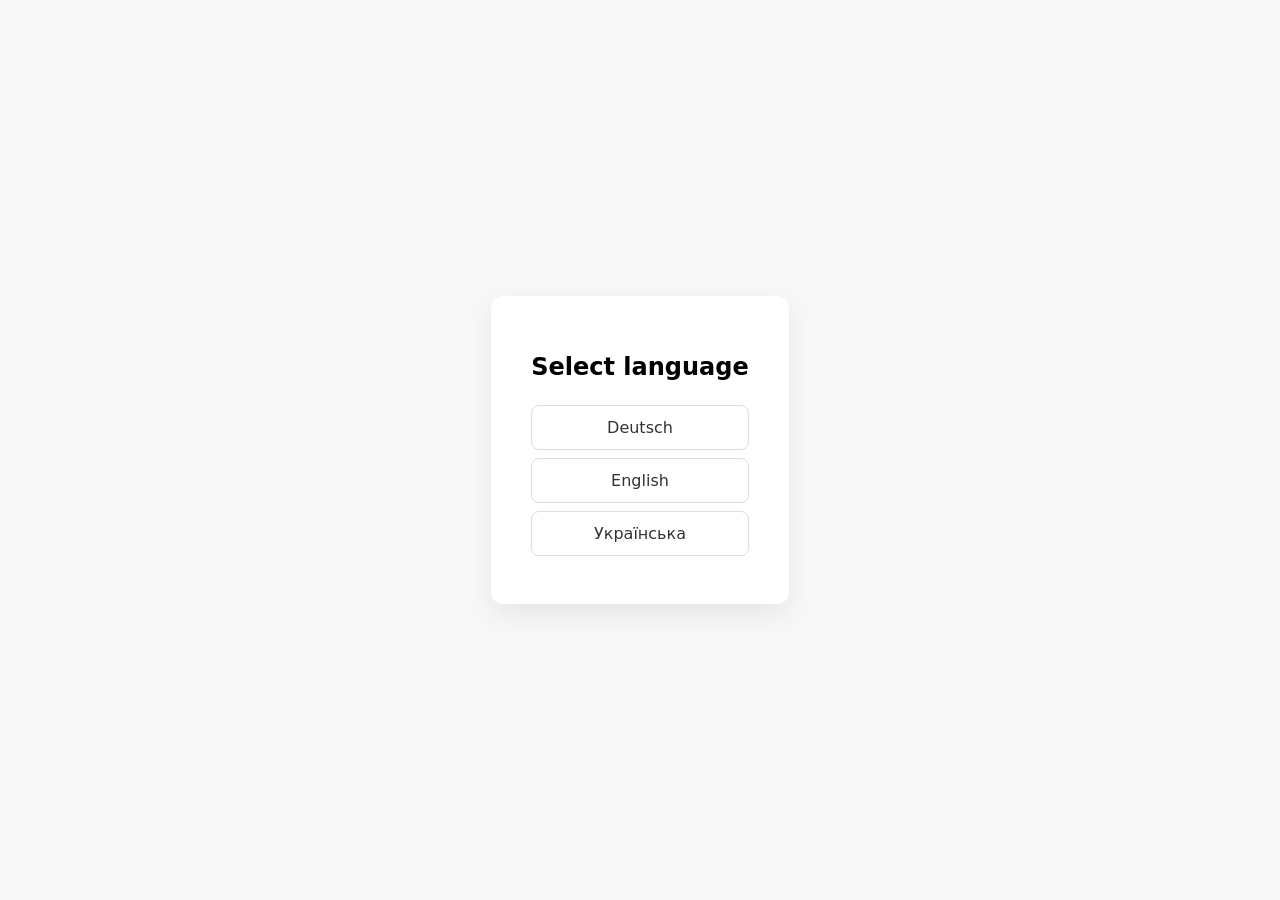
<file: index.html>
<!DOCTYPE html>
<html lang="en">
<head>
  <meta charset="UTF-8" />
  <title>Art Portfolio</title>
  <meta name="viewport" content="width=device-width, initial-scale=1.0" />

  <style>
    body {
      margin: 0;
      font-family: system-ui, -apple-system, BlinkMacSystemFont, "Segoe UI", sans-serif;
      background: #f8f8f8;
      display: flex;
      justify-content: center;
      align-items: center;
      height: 100vh;
    }

    .language-box {
      background: white;
      padding: 40px;
      border-radius: 12px;
      box-shadow: 0 10px 30px rgba(0,0,0,0.08);
      text-align: center;
    }

    h1 {
      margin-bottom: 24px;
      font-size: 24px;
    }

    .languages a {
      display: block;
      text-decoration: none;
      color: #333;
      padding: 12px 20px;
      margin: 8px 0;
      border: 1px solid #ddd;
      border-radius: 8px;
      transition: all 0.2s ease;
    }

    .languages a:hover {
      background: #000;
      color: #fff;
    }
  </style>
</head>
<body>

  <div class="language-box">
    <h1>Select language</h1>
    <div class="languages">
      <a href="de/index.html">Deutsch</a>
      <a href="en/index.html">English</a>
      <a href="ua/index.html">Українська</a>
    </div>
  </div>

</body>
</html>
</file>
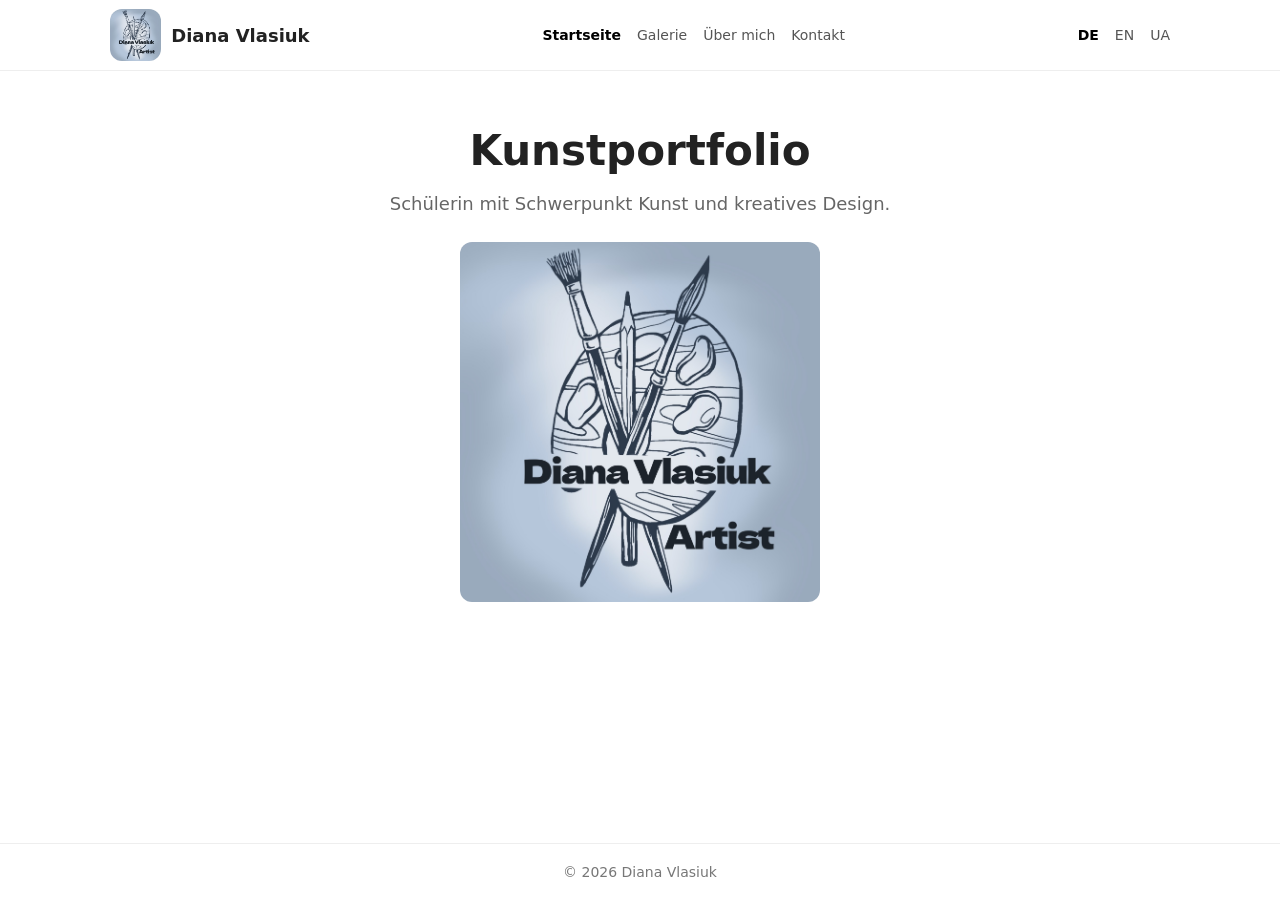
<file: de/index.html>
<!DOCTYPE html>
<html lang="de">
<head>
  <meta charset="UTF-8" />
  <title>Diana Vlasiuk – Kunstportfolio</title>
  <meta name="viewport" content="width=device-width, initial-scale=1.0" />

  <link rel="stylesheet" href="../assets/css/style.css" />
</head>
<body>

  <!-- HEADER / MENU -->
  <header class="header">
    <div class="container">
      <div class="logo">
        <img src="../assets/images/logo/logo.jpg">
        <span>Diana Vlasiuk</span>
      </div>


      <nav class="nav-menu">
        <a href="index.html" class="active">Startseite</a>
        <a href="gallery.html">Galerie</a>
        <a href="about.html">Über mich</a>
        <a href="contact.html">Kontakt</a>
      </nav>

      <!-- Language switch -->
      <div class="lang-switch">
        <a href="../de/index.html" class="active">DE</a>
        <a href="../en/index.html">EN</a>
        <a href="../ua/index.html">UA</a>
      </div>
    </div>
  </header>

  <!-- MAIN CONTENT -->
  <main class="container">
    <section class="hero">
      <h1>Kunstportfolio</h1>
      <p>Schülerin mit Schwerpunkt Kunst und kreatives Design.</p>
      <!-- BIG LOGO -->
      <div class="big-logo">
          <img src="../assets/images/logo/logo.jpg" alt="Diana's logo" class="profile-photo">
      </div>      
    </section>
  </main>

  <!-- FOOTER -->
  <footer class="footer">
    <div class="container">
      © 2026 Diana Vlasiuk
    </div>
  </footer>

</body>
</html>
</file>
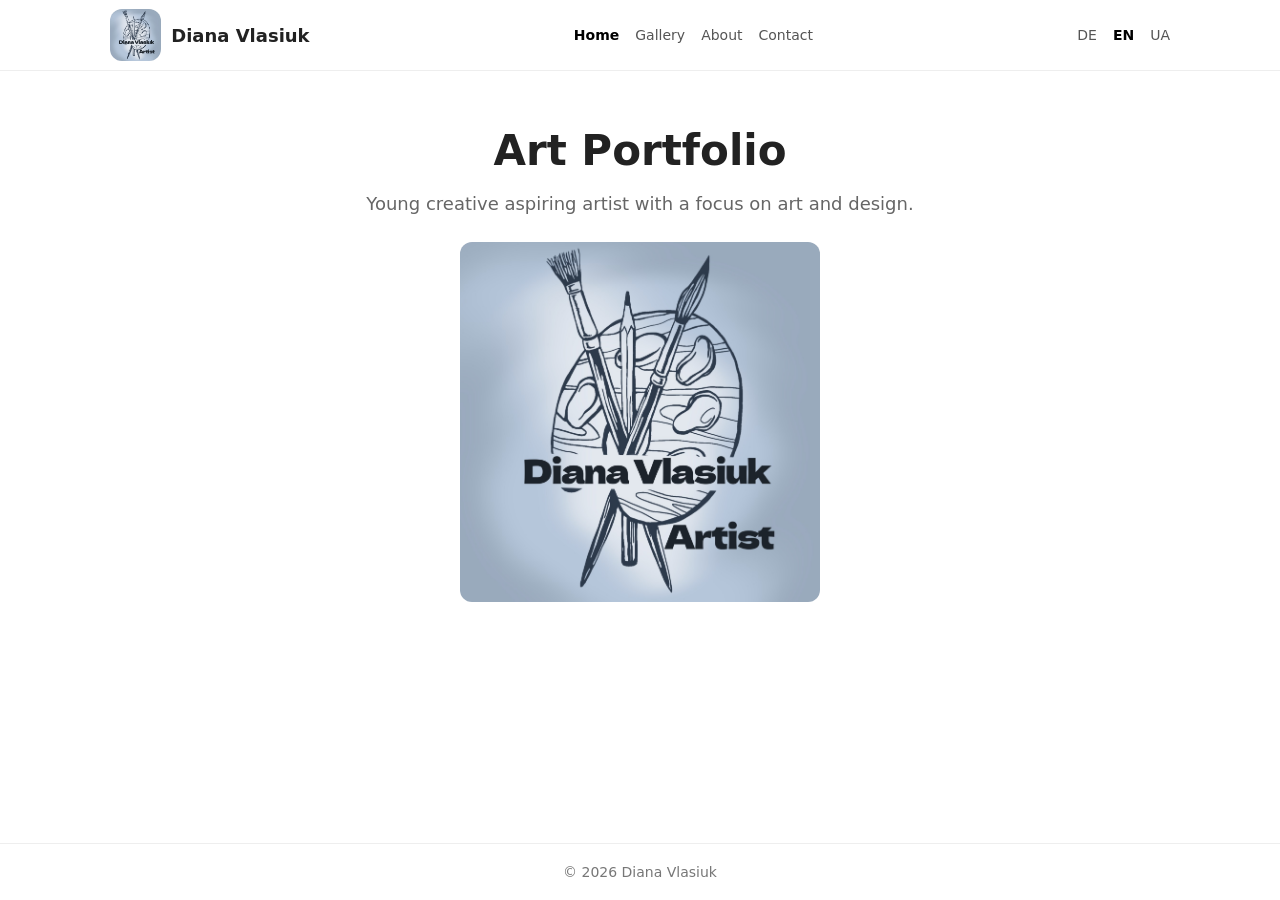
<file: en/index.html>
<!DOCTYPE html>
<html lang="en">
<head>
  <meta charset="UTF-8" />
  <title>Diana Vlasiuk – Art Portfolio</title>
  <meta name="viewport" content="width=device-width, initial-scale=1.0" />

  <link rel="stylesheet" href="../assets/css/style.css" />
</head>
<body>

  <!-- HEADER / MENU -->
  <header class="header">
    <div class="container">      
      <div class="logo">
        <img src="../assets/images/logo/logo.jpg">
        <span>Diana Vlasiuk</span>
      </div>

      <nav class="nav-menu">
        <a href="index.html" class="active">Home</a>
        <a href="gallery.html">Gallery</a>
        <a href="about.html">About</a>
        <a href="contact.html">Contact</a>
      </nav>

      <!-- Language switch -->
      <div class="lang-switch">
        <a href="../de/index.html">DE</a>
        <a href="../en/index.html" class="active">EN</a>
        <a href="../ua/index.html">UA</a>
      </div>
    </div>
  </header>

  <!-- MAIN CONTENT -->
  <main class="container">
    <section class="hero">
      <h1>Art Portfolio</h1>
      <p>Young creative aspiring artist with a focus on art and design.</p>
      <!-- BIG LOGO -->
      <div class="big-logo">
          <img src="../assets/images/logo/logo.jpg" alt="Diana's logo" class="profile-photo">
      </div>      
    </section>
  </main>

  <!-- FOOTER -->
  <footer class="footer">
    <div class="container">
      © 2026 Diana Vlasiuk
    </div>
  </footer>

</body>
</html>
</file>
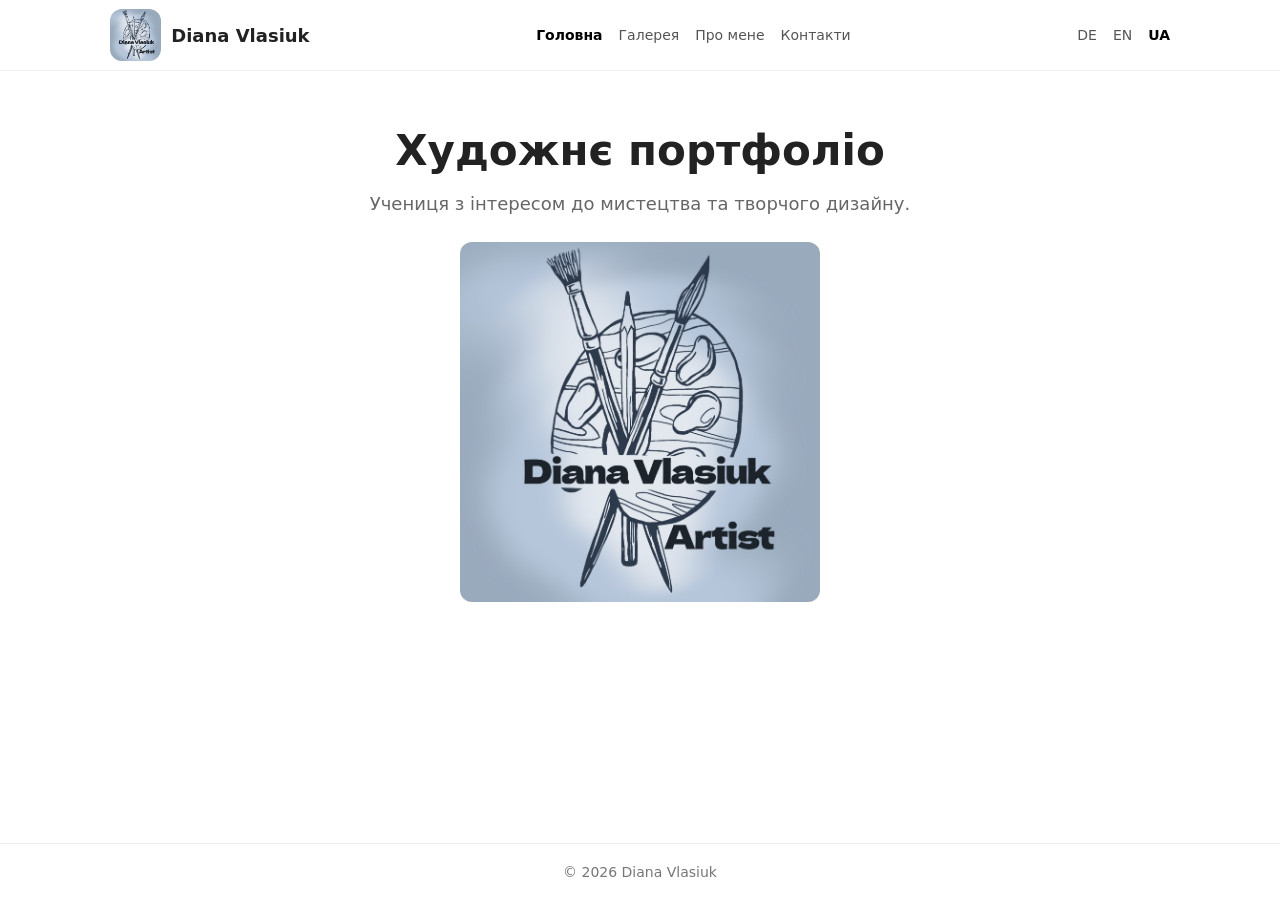
<file: ua/index.html>
<!DOCTYPE html>
<html lang="uk">
<head>
  <meta charset="UTF-8" />
  <title>Diana Vlasiuk – Художнє портфоліо</title>
  <meta name="viewport" content="width=device-width, initial-scale=1.0" />

  <link rel="stylesheet" href="../assets/css/style.css" />
</head>
<body>

  <!-- HEADER / MENU -->
  <header class="header">
    <div class="container">
      <div class="logo">
        <img src="../assets/images/logo/logo.jpg">
        <span>Diana Vlasiuk</span>
      </div>


      <nav class="nav-menu">
        <a href="index.html" class="active">Головна</a>
        <a href="gallery.html">Галерея</a>
        <a href="about.html">Про мене</a>
        <a href="contact.html">Контакти</a>
      </nav>

      <!-- Language switch -->
      <div class="lang-switch">
        <a href="../de/index.html">DE</a>
        <a href="../en/index.html">EN</a>
        <a href="../ua/index.html" class="active">UA</a>
      </div>
    </div>
  </header>

  <!-- MAIN CONTENT -->
  <main class="container">
    <section class="hero">
      <h1>Художнє портфоліо</h1>
      <p>Учениця з інтересом до мистецтва та творчого дизайну.</p>
      <!-- BIG LOGO -->
      <div class="big-logo">
          <img src="../assets/images/logo/logo.jpg" alt="Diana's logo" class="profile-photo">
      </div>      
    </section>
  </main>

  <!-- FOOTER -->
  <footer class="footer">
    <div class="container">
      © 2026 Diana Vlasiuk
    </div>
  </footer>

</body>
</html>
</file>
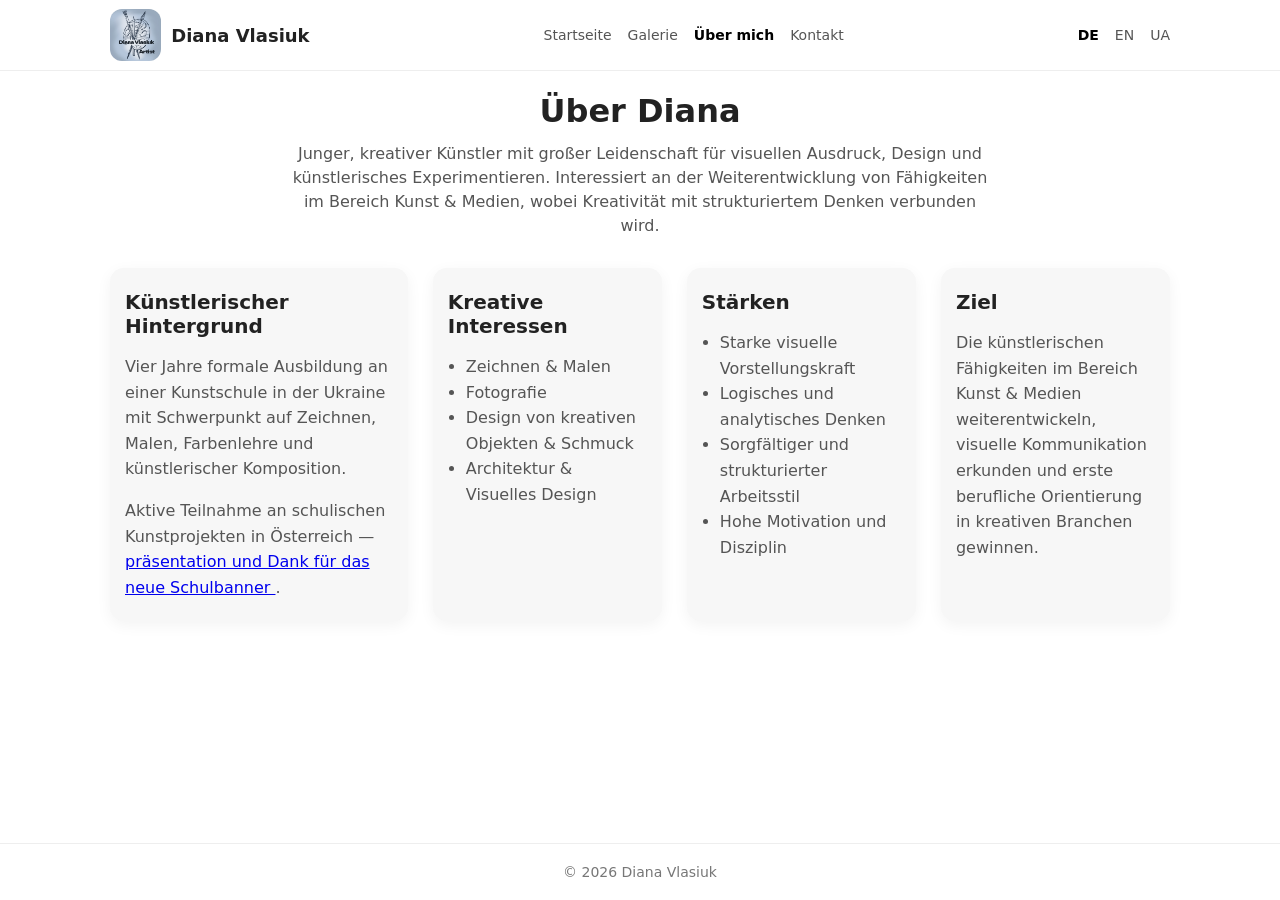
<file: de/about.html>
<!DOCTYPE html>
<html lang="en">
<head>
    <meta charset="UTF-8">
    <title>Über Diana Vlasiuk</title>
    <meta name="viewport" content="width=device-width, initial-scale=1.0" />
    <link rel="stylesheet" href="../assets/css/style.css" />
</head>
<body>

  <!-- HEADER -->
  <header class="header">
    <div class="container">
      <div class="logo">
        <img src="../assets/images/logo/logo.jpg">
        <span>Diana Vlasiuk</span>
      </div>

      <nav class="nav-menu">
        <a href="index.html">Startseite</a>
        <a href="gallery.html">Galerie</a>
        <a href="about.html" class="active">Über mich</a>
        <a href="contact.html">Kontakt</a>
      </nav>

      <div class="lang-switch">
        <a href="../de/gallery.html"  class="active">DE</a>
        <a href="../en/gallery.html">EN</a>
        <a href="../ua/gallery.html">UA</a>
      </div>
    </div>
  </header>

  <main class="about-container">

  <div class="about-hero">
      <h1>Über Diana</h1>
      <p class="about-intro">
          Junger, kreativer Künstler mit großer Leidenschaft für visuellen Ausdruck, Design und künstlerisches Experimentieren.
          Interessiert an der Weiterentwicklung von Fähigkeiten im Bereich Kunst & Medien, wobei Kreativität mit strukturiertem Denken verbunden wird.
      </p>
  </div>

  <div class="about-grid">

      <div class="about-card">
    <h2>Künstlerischer Hintergrund</h2>
    <p>
        Vier Jahre formale Ausbildung an einer Kunstschule in der Ukraine
        mit Schwerpunkt auf Zeichnen, Malen, Farbenlehre und künstlerischer Komposition.
    </p>
    <p>
        Aktive Teilnahme an schulischen Kunstprojekten in Österreich —
        <a href="https://www.ms-finkenstein.at/aktuelles/pr%C3%A4sentation-und-danksagung-zum-neuen-banner-der-schule"
           target="_blank" rel="noopener noreferrer">
            präsentation und Dank für das neue Schulbanner
        </a>.
    </p>
</div>

  <div class="about-card">
    <h2>Kreative Interessen</h2>
    <ul>
        <li>Zeichnen & Malen</li>
        <li>Fotografie</li>
        <li>Design von kreativen Objekten & Schmuck</li>
        <li>Architektur & Visuelles Design</li>
    </ul>
  </div>

  <div class="about-card">
    <h2>Stärken</h2>
    <ul>
        <li>Starke visuelle Vorstellungskraft</li>
        <li>Logisches und analytisches Denken</li>
        <li>Sorgfältiger und strukturierter Arbeitsstil</li>
        <li>Hohe Motivation und Disziplin</li>
    </ul>
  </div>

  <div class="about-card">
    <h2>Ziel</h2>
    <p>
        Die künstlerischen Fähigkeiten im Bereich Kunst & Medien weiterentwickeln,
        visuelle Kommunikation erkunden und erste berufliche Orientierung
        in kreativen Branchen gewinnen.
    </p>
  </div>

  </div>

</main>

  <!-- FOOTER -->
  <footer class="footer">
    <div class="container">
      © 2026 Diana Vlasiuk
    </div>
  </footer>

</body>
</html>
</file>
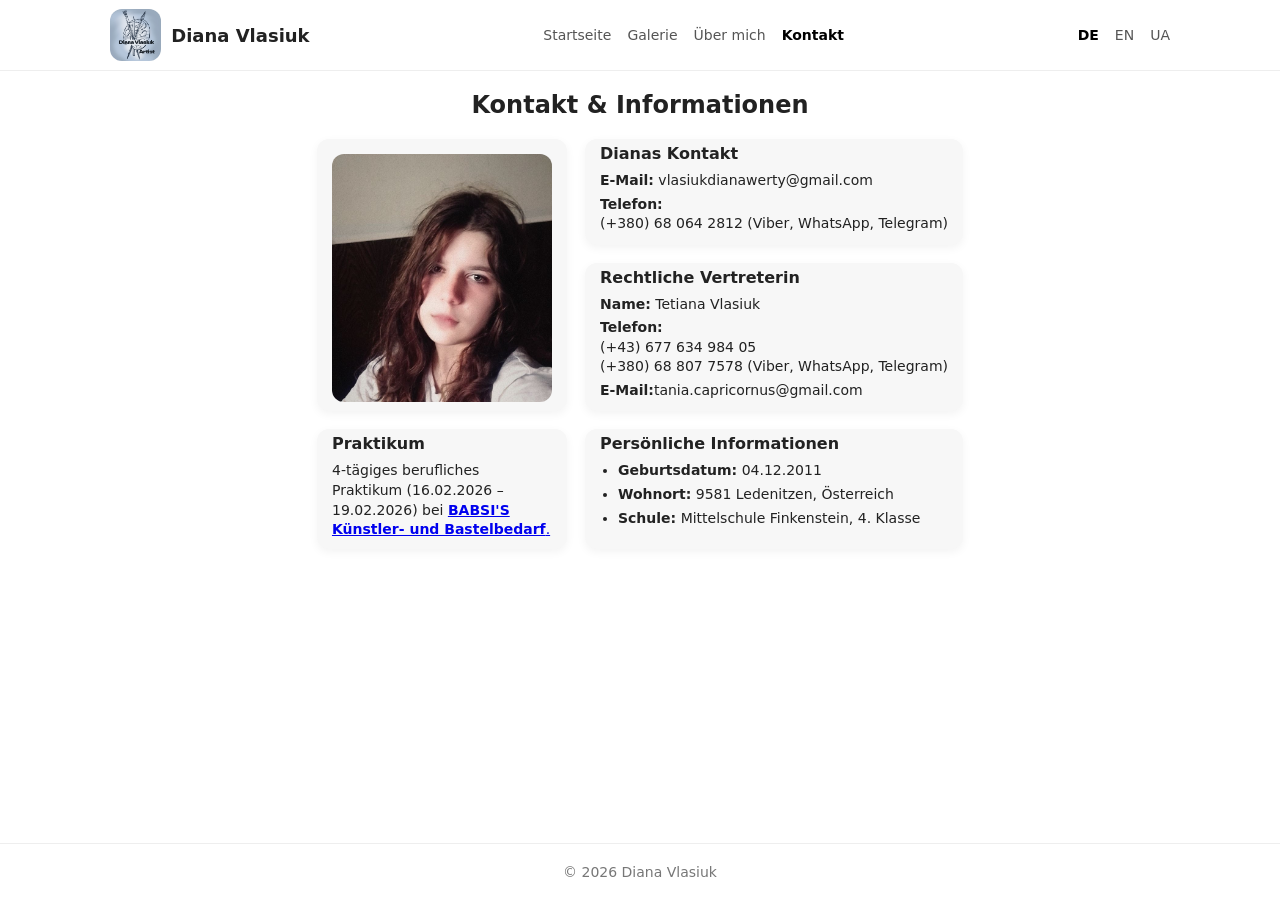
<file: de/contact.html>
<!DOCTYPE html>
<html lang="en">
<head>
    <meta charset="UTF-8">
    <title>Kontakt Diana Vlasiuk</title>
    <meta name="viewport" content="width=device-width, initial-scale=1.0" />
    <link rel="stylesheet" href="../assets/css/style.css" />
</head>
<body>

  <!-- HEADER -->
  <header class="header">
    <div class="container">
      <div class="logo">
        <img src="../assets/images/logo/logo.jpg">
        <span>Diana Vlasiuk</span>
      </div>

      <nav class="nav-menu">
        <a href="index.html">Startseite</a>
        <a href="gallery.html">Galerie</a>
        <a href="about.html">Über mich</a>
        <a href="contact.html" class="active">Kontakt</a>
      </nav>

      <div class="lang-switch">
        <a href="../de/gallery.html"  class="active">DE</a>
        <a href="../en/gallery.html">EN</a>
        <a href="../ua/gallery.html">UA</a>
      </div>
    </div>
  </header>

  <!-- CONTENT -->
   <main class="contact-container">

    <div class="contact-hero">
      <h3>Kontakt & Informationen</h3>
    </div>

    <div class="contact-grid">

      <!-- PHOTO -->
      <div class="contact-card photo-card">
          <img src="../assets/images/logo/profile.jpg" alt="Diana portrait" class="profile-photo">
      </div>

      <!-- DIANA CONTACT -->
      <div class="contact-card">
          <h2>Dianas Kontakt</h2>
          <p><strong>E-Mail:</strong> vlasiukdianawerty@gmail.com</p>
          <p>
              <strong>Telefon:</strong><br>
              (+380) 68 064 2812 (Viber, WhatsApp, Telegram)
          </p>
      </div>

      <!-- RECHTLICHE VERTRETERIN -->
      <div class="contact-card">
          <h2>Rechtliche Vertreterin</h2>
          <p><strong>Name:</strong> Tetiana Vlasiuk</p>
          <p>
              <strong>Telefon:</strong><br>
              (+43) 677 634 984 05<br>
              (+380) 68 807 7578 (Viber, WhatsApp, Telegram)
          </p>
          <p><strong>E-Mail:</strong>tania.capricornus@gmail.com</p>
      </div>

      <!-- PRAKTIKUM -->
      <div class="contact-card">
          <h2>Praktikum</h2>
          <p>
              4-tägiges berufliches Praktikum (16.02.2026 – 19.02.2026)
              bei 
              <a href="https://www.babsi.at/"
                target="_blank" rel="noopener noreferrer">
                <strong>BABSI'S Künstler- und Bastelbedarf</strong>.
              </a> 
          </p>
      </div>

      <!-- PERSÖNLICHE INFORMATIONEN -->
      <div class="contact-card">
          <h2>Persönliche Informationen</h2>
          <ul>
              <li><strong>Geburtsdatum:</strong> 04.12.2011</li>
              <li><strong>Wohnort:</strong> 9581 Ledenitzen, Österreich</li>
              <li><strong>Schule:</strong> Mittelschule Finkenstein, 4. Klasse</li>
          </ul>
      </div>

    </div>
  </main>
  
    <!-- FOOTER -->
  <footer class="footer">
    <div class="container">
      © 2026 Diana Vlasiuk
    </div>
  </footer>

</body>
</html>
</file>
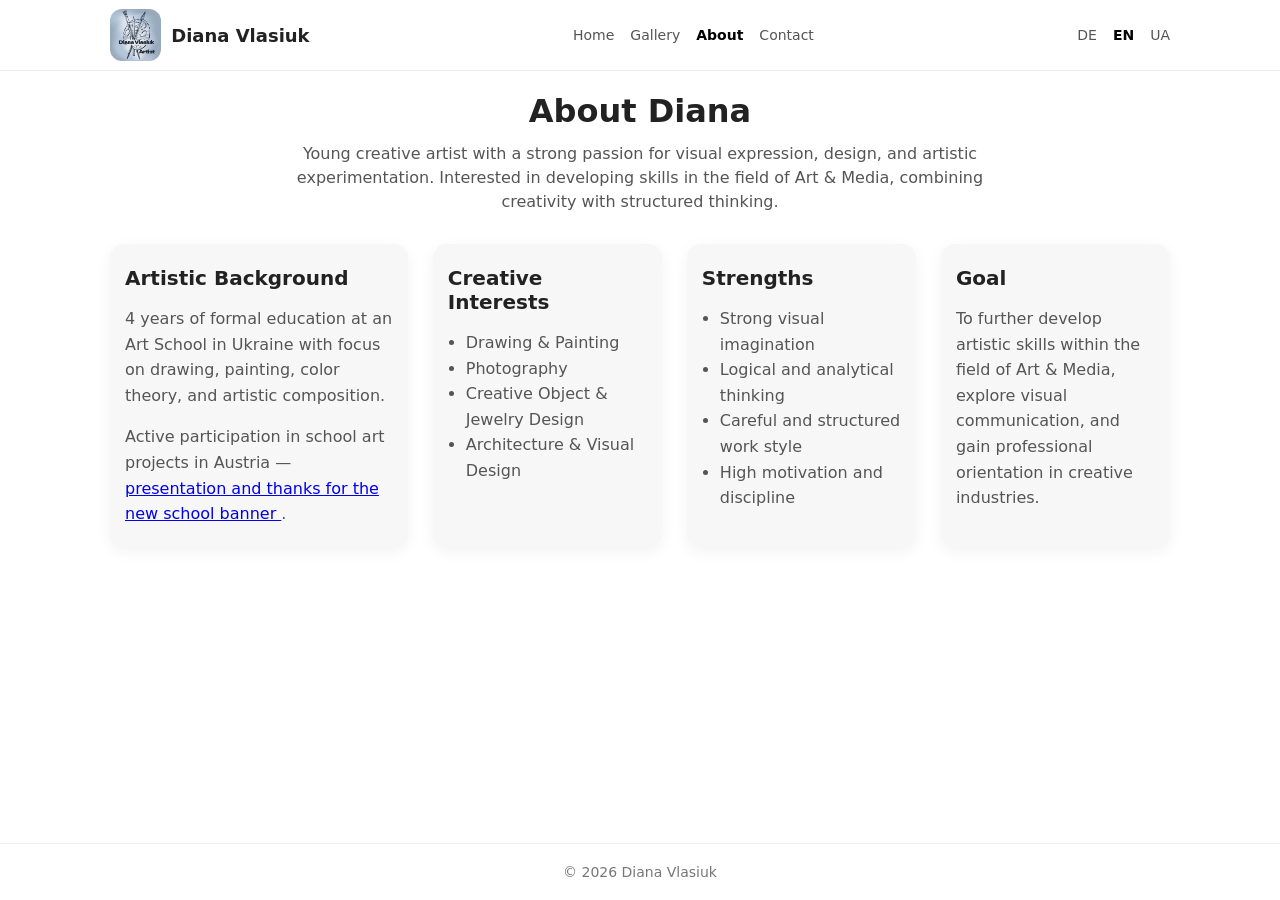
<file: en/about.html>
<!DOCTYPE html>
<html lang="en">
<head>
    <meta charset="UTF-8">
    <title>About Diana Vlasiuk</title>
    <meta name="viewport" content="width=device-width, initial-scale=1.0" />
    <link rel="stylesheet" href="../assets/css/style.css" />
</head>
<body>

  <!-- HEADER -->
  <header class="header">
    <div class="container">
      <div class="logo">
        <img src="../assets/images/logo/logo.jpg">
        <span>Diana Vlasiuk</span>
      </div>

      <nav class="nav-menu">
        <a href="index.html">Home</a>
        <a href="gallery.html">Gallery</a>
        <a href="about.html" class="active">About</a>
        <a href="contact.html">Contact</a>
      </nav>

      <div class="lang-switch">
        <a href="../de/gallery.html">DE</a>
        <a href="../en/gallery.html" class="active">EN</a>
        <a href="../ua/gallery.html">UA</a>
      </div>
    </div>
  </header>

  <main class="about-container">

  <div class="about-hero">
      <h1>About Diana</h1>
      <p class="about-intro">
          Young creative artist with a strong passion for visual expression, design,
          and artistic experimentation. Interested in developing skills in the field of
          Art & Media, combining creativity with structured thinking.
      </p>
  </div>

  <div class="about-grid">

      <div class="about-card">
    <h2>Artistic Background</h2>
    <p>
        4 years of formal education at an Art School in Ukraine
        with focus on drawing, painting, color theory, and artistic composition.
    </p>
    <p>
        Active participation in school art projects in Austria —
        <a href="https://www.ms-finkenstein.at/aktuelles/pr%C3%A4sentation-und-danksagung-zum-neuen-banner-der-schule"
           target="_blank" rel="noopener noreferrer">
            presentation and thanks for the new school banner
        </a>.
    </p>
</div>

      <div class="about-card">
          <h2>Creative Interests</h2>
          <ul>
              <li>Drawing & Painting</li>
              <li>Photography</li>
              <li>Creative Object & Jewelry Design</li>
              <li>Architecture & Visual Design</li>
          </ul>
      </div>

      <div class="about-card">
          <h2>Strengths</h2>
          <ul>
              <li>Strong visual imagination</li>
              <li>Logical and analytical thinking</li>
              <li>Careful and structured work style</li>
              <li>High motivation and discipline</li>
          </ul>
      </div>

      <div class="about-card">
          <h2>Goal</h2>
          <p>
              To further develop artistic skills within the field of Art & Media,
              explore visual communication, and gain professional orientation
              in creative industries.
          </p>
      </div>

  </div>

</main>

  <!-- FOOTER -->
  <footer class="footer">
    <div class="container">
      © 2026 Diana Vlasiuk
    </div>
  </footer>

</body>
</html>
</file>
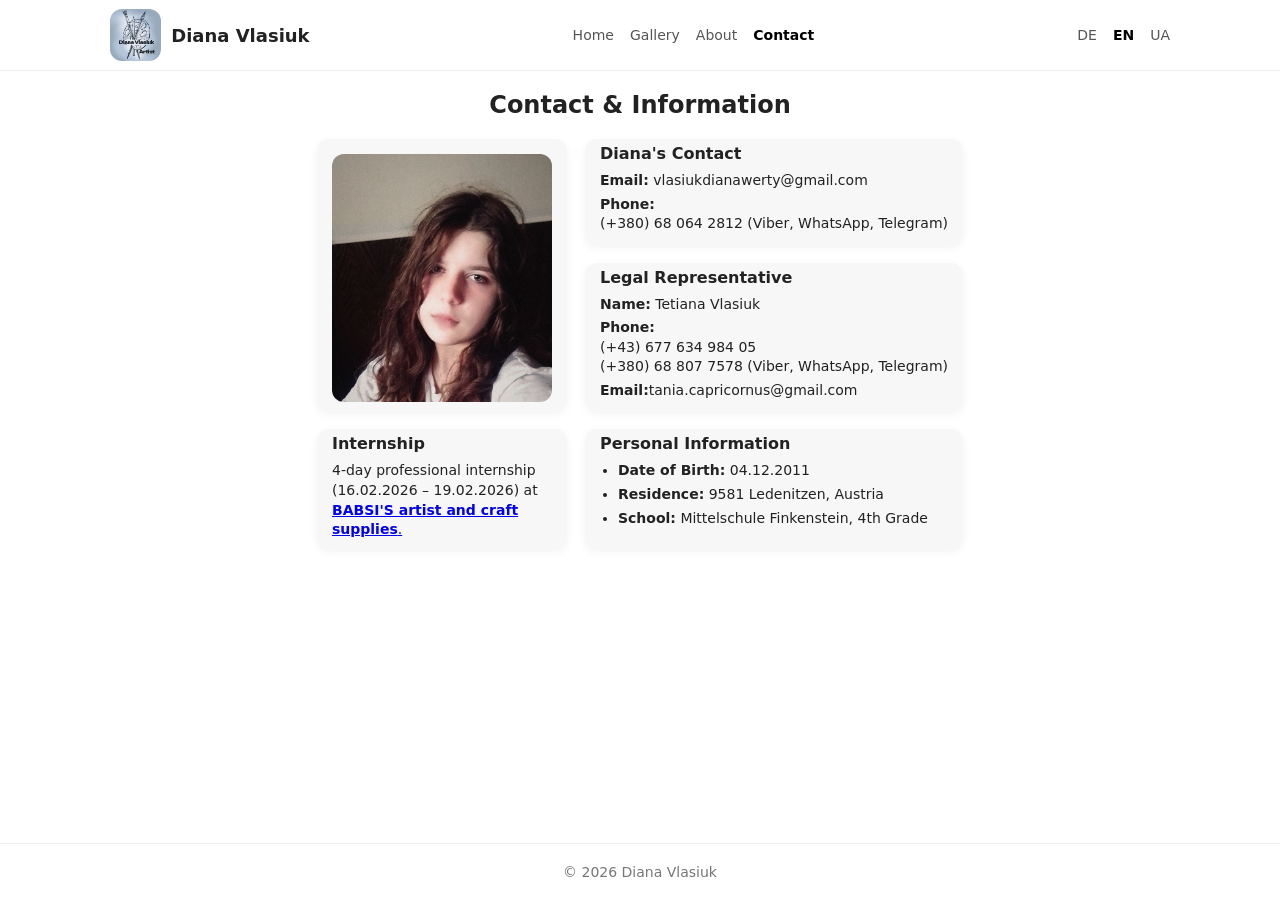
<file: en/contact.html>
<!DOCTYPE html>
<html lang="en">
<head>
    <meta charset="UTF-8">
    <title>Contact Diana Vlasiuk</title>
    <meta name="viewport" content="width=device-width, initial-scale=1.0" />
    <link rel="stylesheet" href="../assets/css/style.css" />
</head>
<body>

  <!-- HEADER -->
  <header class="header">
    <div class="container">
      <div class="logo">
        <img src="../assets/images/logo/logo.jpg">
        <span>Diana Vlasiuk</span>
      </div>

      <nav class="nav-menu">
        <a href="index.html">Home</a>
        <a href="gallery.html">Gallery</a>
        <a href="about.html">About</a>
        <a href="contact.html" class="active">Contact</a>
      </nav>

      <div class="lang-switch">
        <a href="../de/gallery.html">DE</a>
        <a href="../en/gallery.html" class="active">EN</a>
        <a href="../ua/gallery.html">UA</a>
      </div>
    </div>
  </header>

  <!-- CONTENT -->
   <main class="contact-container">

    <div class="contact-hero">
      <h3>Contact & Information</h3>
    </div>

    <div class="contact-grid">

      <!-- PHOTO -->
      <div class="contact-card photo-card">
          <img src="../assets/images/logo/profile.jpg" alt="Diana portrait" class="profile-photo">
      </div>

      <!-- DIANA CONTACT -->
      <div class="contact-card">
          <h2>Diana's Contact</h2>
          <p><strong>Email:</strong> vlasiukdianawerty@gmail.com</p>
          <p>
              <strong>Phone:</strong><br>
              (+380) 68 064 2812 (Viber, WhatsApp, Telegram)
          </p>
      </div>

      <!-- LEGAL REPRESENTATIVE -->
      <div class="contact-card">
          <h2>Legal Representative</h2>
          <p><strong>Name:</strong> Tetiana Vlasiuk</p>
          <p>
              <strong>Phone:</strong><br>
              (+43) 677 634 984 05<br>
              (+380) 68 807 7578 (Viber, WhatsApp, Telegram)
          </p>
          <p><strong>Email:</strong>tania.capricornus@gmail.com</p>
      </div>

      <!-- INTERNSHIP -->
      <div class="contact-card">
          <h2>Internship</h2>
          <p>
              4-day professional internship (16.02.2026 – 19.02.2026)
              at 
              <a href="https://www.babsi.at/"
                target="_blank" rel="noopener noreferrer">
                <strong>BABSI'S artist and craft supplies</strong>.
              </a>             
          </p>
      </div>

      <!-- PERSONAL INFORMATION -->
      <div class="contact-card">
          <h2>Personal Information</h2>
          <ul>
              <li><strong>Date of Birth:</strong> 04.12.2011</li>
              <li><strong>Residence:</strong> 9581 Ledenitzen, Austria</li>
              <li><strong>School:</strong> Mittelschule Finkenstein, 4th Grade</li>
          </ul>
      </div>

    </div>
  </main>
  
    <!-- FOOTER -->
  <footer class="footer">
    <div class="container">
      © 2026 Diana Vlasiuk
    </div>
  </footer>

</body>
</html>
</file>
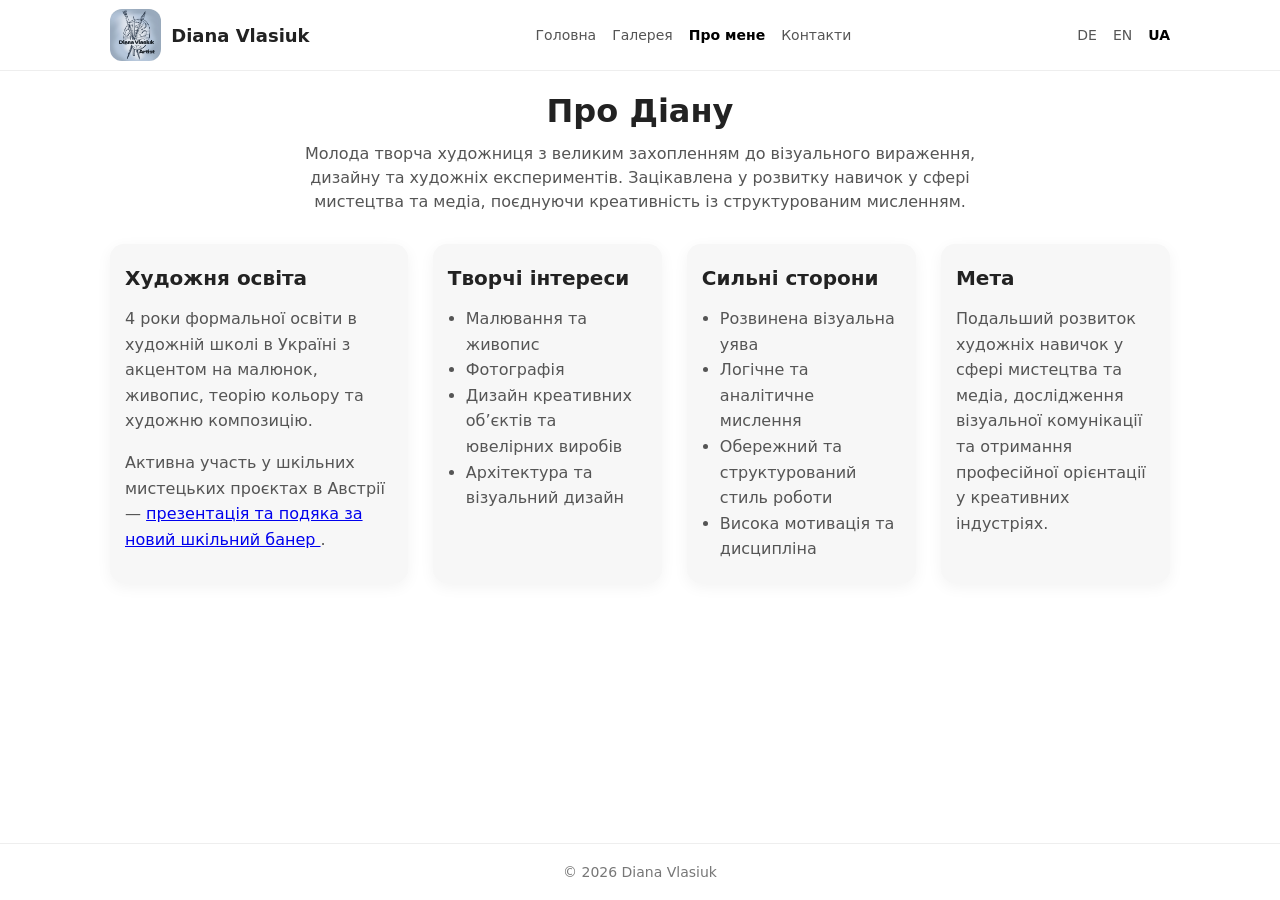
<file: ua/about.html>
<!DOCTYPE html>
<html lang="en">
<head>
    <meta charset="UTF-8">
    <title>Про Diana Vlasiuk</title>
    <meta name="viewport" content="width=device-width, initial-scale=1.0" />
    <link rel="stylesheet" href="../assets/css/style.css" />
</head>
<body>

  <!-- HEADER -->
  <header class="header">
    <div class="container">
      <div class="logo">
        <img src="../assets/images/logo/logo.jpg">
        <span>Diana Vlasiuk</span>
      </div>

      <nav class="nav-menu">
        <a href="index.html">Головна</a>
        <a href="gallery.html">Галерея</a>
        <a href="about.html" class="active">Про мене</a>
        <a href="contact.html">Контакти</a>
      </nav>

      <div class="lang-switch">
        <a href="../de/gallery.html">DE</a>
        <a href="../en/gallery.html">EN</a>
        <a href="../ua/gallery.html"  class="active">UA</a>
      </div>
    </div>
  </header>

  <main class="about-container">

    <div class="about-hero">
      <h1>Про Діану</h1>
      <p class="about-intro">
          Молода творча художниця з великим захопленням до візуального вираження, дизайну
          та художніх експериментів. Зацікавлена у розвитку навичок у сфері
          мистецтва та медіа, поєднуючи креативність із структурованим мисленням.
      </p>
    </div>

    <div class="about-grid">

      <div class="about-card">
        <h2>Художня освіта</h2>
        <p>
          4 роки формальної освіти в художній школі в Україні
          з акцентом на малюнок, живопис, теорію кольору та художню композицію.
        </p>
        <p>
          Активна участь у шкільних мистецьких проєктах в Австрії — 
          <a href="https://www.ms-finkenstein.at/aktuelles/pr%C3%A4sentation-und-danksagung-zum-neuen-banner-der-schule"
           target="_blank" rel="noopener noreferrer">
            презентація та подяка за новий шкільний банер
          </a>.
        </p>
      </div>

      <div class="about-card">
          <h2>Творчі інтереси</h2>
          <ul>
              <li>Малювання та живопис</li>
              <li>Фотографія</li>
              <li>Дизайн креативних об’єктів та ювелірних виробів</li>
              <li>Архітектура та візуальний дизайн</li>
          </ul>
      </div>

      <div class="about-card">
          <h2>Сильні сторони</h2>
          <ul>
              <li>Розвинена візуальна уява</li>
              <li>Логічне та аналітичне мислення</li>
              <li>Обережний та структурований стиль роботи</li>
              <li>Висока мотивація та дисципліна</li>
          </ul>
      </div>

      <div class="about-card">
          <h2>Мета</h2>
          <p>
              Подальший розвиток художніх навичок у сфері мистецтва та медіа,
              дослідження візуальної комунікації та отримання професійної орієнтації
              у креативних індустріях.
          </p>
      </div>
    </div>

  </main>

  <!-- FOOTER -->
  <footer class="footer">
    <div class="container">
      © 2026 Diana Vlasiuk
    </div>
  </footer>

</body>
</html>
</file>
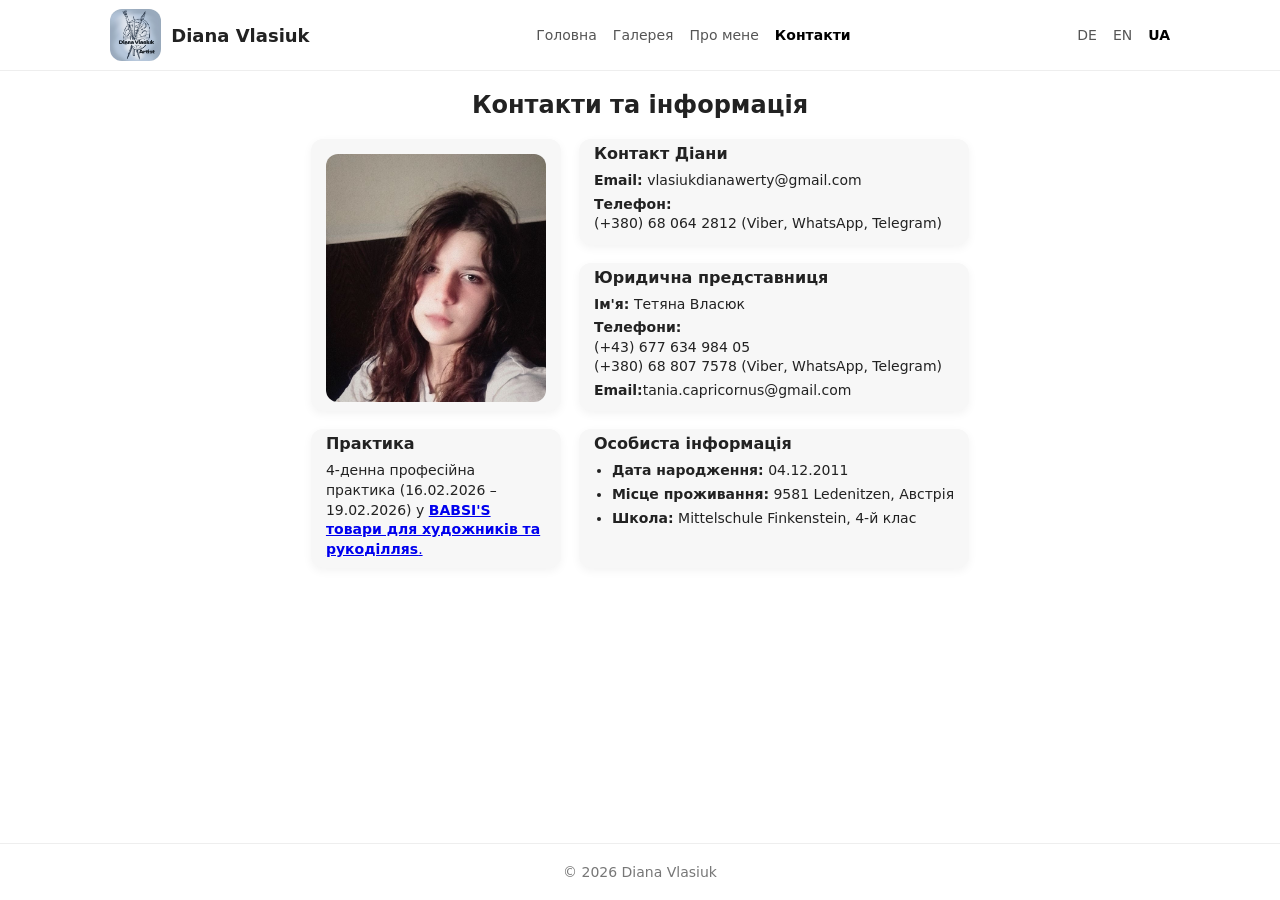
<file: ua/contact.html>
<!DOCTYPE html>
<html lang="en">
<head>
    <meta charset="UTF-8">
    <title>Contact Diana Vlasiuk</title>
    <meta name="viewport" content="width=device-width, initial-scale=1.0" />
    <link rel="stylesheet" href="../assets/css/style.css" />
</head>
<body>

  <!-- HEADER -->
  <header class="header">
    <div class="container">
      <div class="logo">
        <img src="../assets/images/logo/logo.jpg">
        <span>Diana Vlasiuk</span>
      </div>

      <nav class="nav-menu">
        <a href="index.html">Головна</a>
        <a href="gallery.html">Галерея</a>
        <a href="about.html">Про мене</a>
        <a href="contact.html" class="active">Контакти</a>
      </nav>

      <div class="lang-switch">
        <a href="../de/gallery.html">DE</a>
        <a href="../en/gallery.html">EN</a>
        <a href="../ua/gallery.html"  class="active">UA</a>
      </div>
    </div>
  </header>

  <!-- CONTENT -->
   <main class="contact-container">

    <div class="contact-hero">
      <h3>Контакти та інформація</h3>
    </div>

    <div class="contact-grid">

      <!-- PHOTO -->
      <div class="contact-card photo-card">
          <img src="../assets/images/logo/profile.jpg" alt="Diana portrait" class="profile-photo">
      </div>

      <!-- DIANA CONTACT -->
      <div class="contact-card">
          <h2>Контакт Діани</h2>
          <p><strong>Email:</strong> vlasiukdianawerty@gmail.com</p>
          <p>
              <strong>Телефон:</strong><br>
              (+380) 68 064 2812 (Viber, WhatsApp, Telegram)
          </p>
      </div>

      <!-- ЮРИДИЧНА ПРЕДСТАВНИЦЯ -->
      <div class="contact-card">
          <h2>Юридична представниця</h2>
          <p><strong>Ім'я:</strong> Тетяна Власюк</p>
          <p>
              <strong>Телефони:</strong><br>
              (+43) 677 634 984 05<br>
              (+380) 68 807 7578 (Viber, WhatsApp, Telegram)
          </p>
          <p><strong>Email:</strong>tania.capricornus@gmail.com</p>
      </div>

      <!-- ПРАКТИКА -->
      <div class="contact-card">
          <h2>Практика</h2>
          <p>
              4-денна професійна практика (16.02.2026 – 19.02.2026)
              у 
              <a href="https://www.babsi.at/"
                target="_blank" rel="noopener noreferrer">
                <strong>BABSI'S товари для художників та рукоділляs</strong>.
              </a>               
          </p>
      </div>

      <!-- ОСОБИСТА ІНФОРМАЦІЯ -->
      <div class="contact-card">
          <h2>Особиста інформація</h2>
          <ul>
              <li><strong>Дата народження:</strong> 04.12.2011</li>
              <li><strong>Місце проживання:</strong> 9581 Ledenitzen, Австрія</li>
              <li><strong>Школа:</strong> Mittelschule Finkenstein, 4-й клас</li>
          </ul>
      </div>

    </div>
  </main>
  
    <!-- FOOTER -->
  <footer class="footer">
    <div class="container">
      © 2026 Diana Vlasiuk
    </div>
  </footer>

</body>
</html>
</file>
<file: assets/css/style.css>
/* ===============================
   GLOBAL
================================ */

* {
  box-sizing: border-box;
}

html, body {
  height: 100%;
  margin: 0;
}

body {
  display: flex;
  flex-direction: column;
  font-family: system-ui, -apple-system, BlinkMacSystemFont, "Segoe UI", sans-serif;
  color: #222;
  background: #fff;
}

main {
  flex: 1;
}

.container {
  max-width: 1100px;
  margin: 0 auto;
  padding: 0 20px;
  width: 100%;
}

/* ===============================
   HEADER
================================ */

.header {
  border-bottom: 1px solid #eee;
}

.header .container {
  display: flex;
  align-items: center;
  justify-content: space-between;
  min-height: 70px;
  flex-wrap: wrap;
}

.logo {
  display: flex;
  align-items: center;
  gap: 10px;
  font-weight: 600;
  font-size: 18px;
}

.logo img {
  height: clamp(40px, 4vw, 70px);
  width: auto;
  border-radius: 12px;
}

.big-logo img {
  height: 40vh;
  width: auto;
  border-radius: 12px;
}

.nav-menu,
.lang-switch {
  display: flex;
  flex-wrap: wrap;
}

.nav-menu a,
.lang-switch a {
  margin-left: 16px;
  text-decoration: none;
  color: #555;
  font-size: 14px;
}

.nav-menu a.active,
.lang-switch a.active {
  color: #000;
  font-weight: 600;
}

/* ===============================
   HERO
================================ */

.hero {
  padding: 20px 0;
  text-align: center;
}

.hero h1 {
  font-size: clamp(28px, 5vw, 42px);
  margin-bottom: 12px;
}

.hero p {
  font-size: 18px;
  color: #666;
}

/* ===============================
   FOOTER
================================ */

.footer {
  border-top: 1px solid #eee;
  padding: 20px 0;
  text-align: center;
  font-size: 14px;
  color: #777;
}

/* ===============================
   GALLERY
================================ */

.gallery h1 {
  margin: 60px 0 30px;
  text-align: center;
}

.filters {
  text-align: center;
  margin-bottom: 30px;
}

.filter-btn {
  border: 1px solid #ddd;
  background: white;
  padding: 8px 16px;
  margin: 6px;
  border-radius: 20px;
  cursor: pointer;
  font-size: 14px;
  transition: 0.3s ease;
}

.filter-btn.active,
.filter-btn:hover {
  background: #000;
  color: #fff;
  border-color: #000;
}

/* Responsive grid */

.gallery-grid {
  display: grid;
  grid-template-columns: repeat(auto-fit, minmax(240px, 1fr));
  gap: 20px;
  margin-bottom: 80px;
}

.gallery-item {
  display: flex;
  justify-content: center;
  align-items: center;
  background: white;
  border-radius: 12px;
  overflow: hidden;
  box-shadow: 0 5px 15px rgba(0,0,0,0.08);
  transition: transform 0.3s ease;
}

.gallery-item:hover {
  transform: scale(1.03);
}

.gallery-item img {
  width: 100%;
  height: auto;
  display: block;
  cursor: pointer;
  transition: transform 0.3s ease;
}

.gallery-item img:hover {
    transform: scale(1.05);
}

/* Landscape support */

.gallery-item.landscape {
  grid-column: span 2;
}

@media (max-width: 768px) {
  .gallery-item.landscape {
    grid-column: span 1;
  }
}

/* ===============================
   LIGHTBOX
================================ */

.lightbox {
  display: none;
  position: fixed;
  inset: 0;
  background: rgba(0,0,0,0.9);
  justify-content: center;
  align-items: center;
  z-index: 1000;
}

.lightbox img {
  max-width: 90%;
  max-height: 90%;
  border-radius: 6px;
}

.close {
  position: absolute;
  top: 20px;
  right: 30px;
  font-size: 40px;
  color: white;
  cursor: pointer;
}

.nav {
  position: absolute;
  top: 50%;
  transform: translateY(-50%);
  font-size: 50px;
  color: white;
  background: none;
  border: none;
  cursor: pointer;
  padding: 20px;
}

.prev { left: 20px; }
.next { right: 20px; }

.nav:hover,
.close:hover {
  opacity: 0.7;
}

/* ===== ABOUT PAGE ===== */
.about-container {
    max-width: 1100px;
    margin: 0px auto;
    padding: 0 20px;
}

/* ===== ABOUT HERO CORRECTIONS ===== */
.about-hero {
    text-align: center;
    margin: 0px auto 30px;
    padding-top: 0; 
}

.about-hero h1 {
    font-size: 32px;
    margin-bottom: 12px;
    font-weight: 600;
}

.about-intro {
    font-size: 16px;
    max-width: 700px;
    margin: 0 auto;
    color: #555;
    line-height: 1.5;
}

/* Grid layout */
.about-grid {
    display: grid;
    grid-template-columns: 1.3fr 1fr 1fr 1fr;
    gap: 25px;
}

.about-card {
    background: #f7f7f7;
    padding: 5px 15px;
    border-radius: 14px;
    box-shadow: 0 4px 15px rgba(0,0,0,0.05);
    transition: transform 0.3s ease, box-shadow 0.3s ease;
}

.about-card:hover {
    transform: translateY(-5px);
    box-shadow: 0 8px 25px rgba(0,0,0,0.08);
}

.about-card h2 {
    margin-bottom: 15px;
    font-size: 20px;
    color: #222;
}

.about-card p,
.about-card li {
    color: #555;
    line-height: 1.6;
}

.about-card ul {
    padding-left: 18px;
}

/* виділений блок */
.highlight {
    background: #eaeaea;
}

/* ===== RESPONSIVE ===== */
@media (max-width: 1200px) {
    .about-grid {
        grid-template-columns: repeat(2, 1fr);
    }
}

@media (max-width: 700px) {
    .about-grid {
        grid-template-columns: 1fr;
    }
}

/* ===============================
   CONTACT PAGE – OPTIMIZED
================================ */

.contact-container {
  max-width: 1100px;
  margin: 20px auto;
  padding: 0 20px;
}

.contact-hero {
  text-align: center;
  margin-bottom: 20px;
}

.contact-hero h3 {
  font-size: 24px;
  margin: 0;
}

/* --- NEW GRID --- */

.contact-grid {
  display: grid;
  grid-template-columns: 250px 2fr;
  gap: 18px;
}

.photo-card {
  grid-column: 1;
  grid-row: 1 / span 2;
}

.contact-grid > .contact-card:not(.photo-card) {
  grid-column: 2;
}

.profile-photo {
  width: 100%;
  border-radius: 12px;
  margin-top: 10px;
}

/* Cards */

.contact-card {
  background: #f7f7f7;
  padding: 5px 15px;
  border-radius: 12px;
  box-shadow: 0 3px 10px rgba(0,0,0,0.05);
}

.contact-card h2 {
  margin: 0 0 8px;
  font-size: 16px;
}

.contact-card p,
.contact-card li {
  font-size: 14px;
  line-height: 1.4;
  margin: 4px 0;
}

.contact-card ul {
  padding-left: 18px;
  margin: 0;
}

.contact-grid > .contact-card:nth-last-child(2),
.contact-grid > .contact-card:last-child {
  grid-column: span 1;
}

/* ===============================
   RESPONSIVE
================================ */

@media (max-width: 900px) {

  .contact-grid {
    grid-template-columns: 1fr;
  }

  .photo-card {
    grid-row: auto;
  }

}

@media (max-width: 768px) {

  .header .container {
    flex-direction: column;
    align-items: flex-start;
    gap: 10px;
  }

  .nav-menu a,
  .lang-switch a {
    margin-left: 0;
    margin-right: 12px;
  }

  .hero {
    padding: 50px 0;
  }

}
</file>
